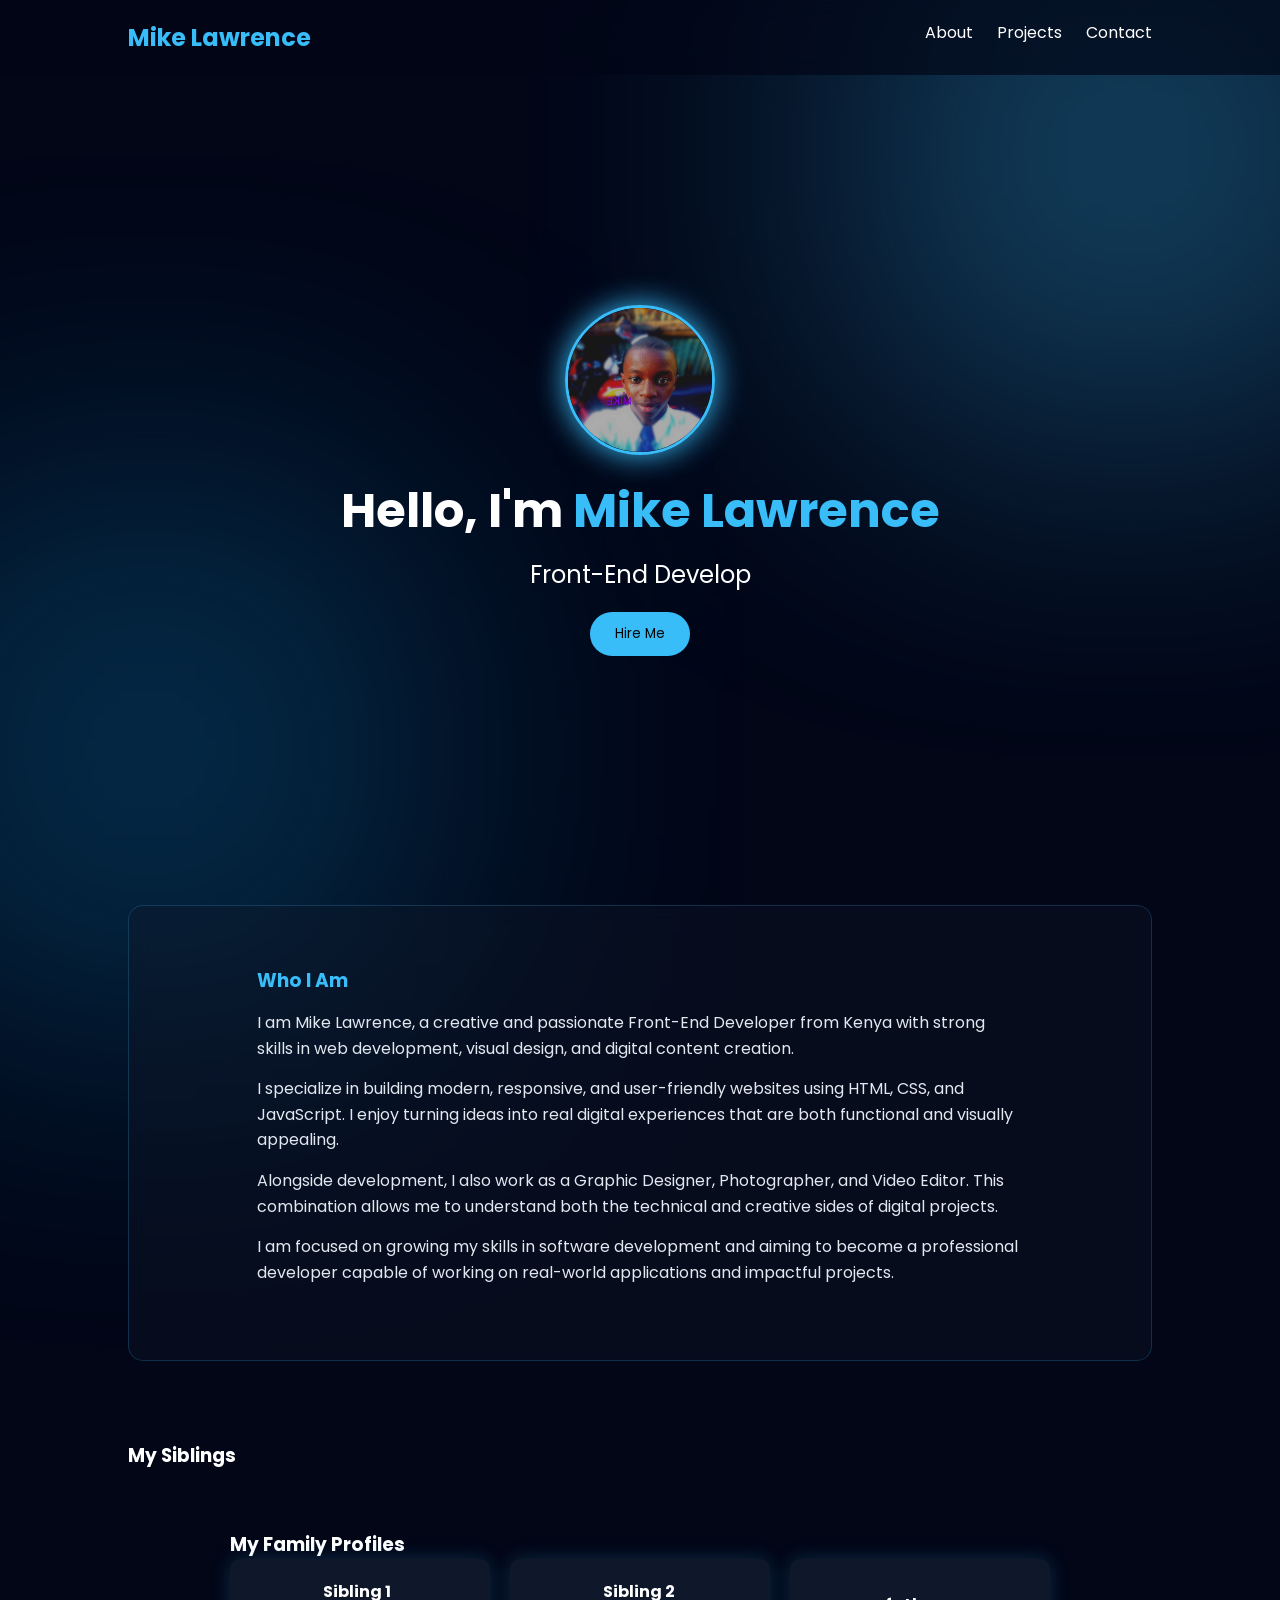
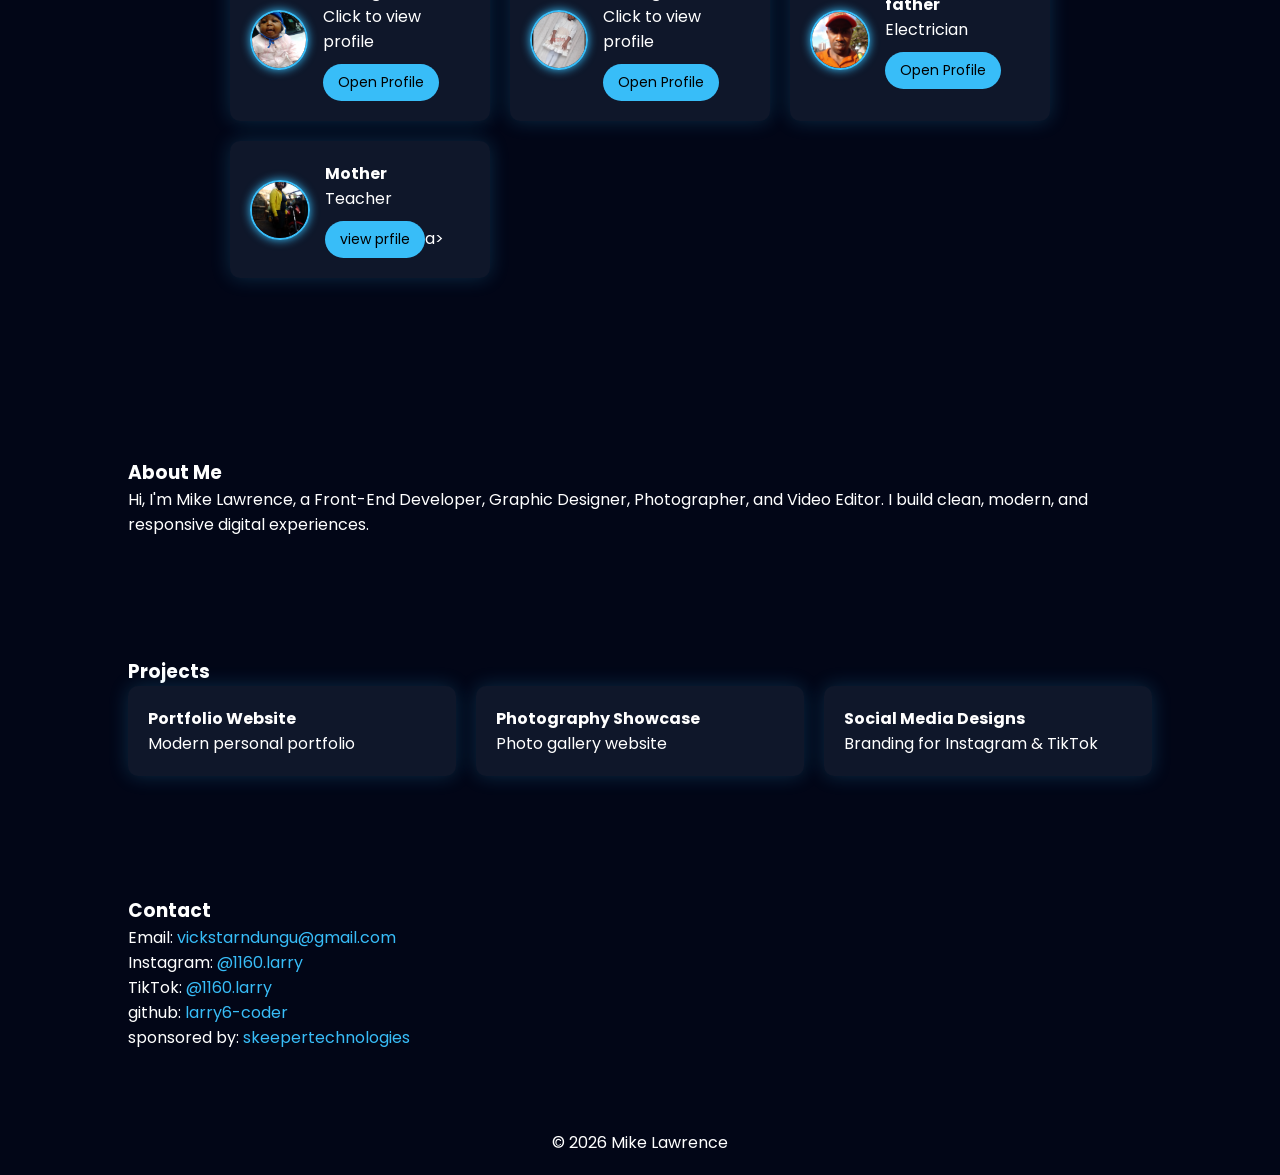
<file: portfolio.html>
<!DOCTYPE html>
<html lang="en">
<head>
<meta charset="UTF-8">
<meta name="viewport" content="width=device-width, initial-scale=1.0">
<title>Mike Lawrence | Portfolio</title>

<link rel="stylesheet" href="style.css">
<link href="https://fonts.googleapis.com/css2?family=Poppins:wght@300;600&display=swap" rel="stylesheet">
</head>

<body>

<nav>
<h1>Mike Lawrence</h1>
<div>
<a href="#about">About</a>
<a href="#projects">Projects</a>
<a href="#contact">Contact</a>
</div>
</nav>

<section class="hero">
<img src="profile pic.jpg" alt="Mike Lawrence" class="profile-img">

<h2>Hello, I'm <span>Mike Lawrence</span></h2>
<p id="typing"></p>

<button onclick="scrollToContact()">Hire Me</button>
</section>

<section id="whoami">
  <h3>Who I Am</h3>

  <p>
    I am Mike Lawrence, a creative and passionate Front-End Developer from Kenya with strong skills in web development, visual design, and digital content creation.
  </p>

  <p>
    I specialize in building modern, responsive, and user-friendly websites using HTML, CSS, and JavaScript. I enjoy turning ideas into real digital experiences that are both functional and visually appealing.
  </p>

  <p>
    Alongside development, I also work as a Graphic Designer, Photographer, and Video Editor. This combination allows me to understand both the technical and creative sides of digital projects.
  </p>

  <p>
    I am focused on growing my skills in software development and aiming to become a professional developer capable of working on real-world applications and impactful projects.
  </p>
</section>

<section id="siblings">
  <h3>My Siblings</h3>

  <div class="projects">

    <section id="siblings">
  <h3>My Family Profiles</h3>

  <div class="projects">

    <div class="card profile-card">
      <img src="sibling1.jpg.jpg" alt="Sibling 1">
      <div>
        <h4>Sibling 1</h4>
        <p>Click to view profile</p>
        <a href="sibling1.html">Open Profile</a>
      </div>
    </div>

    <div class="card profile-card">
      <img src="sibling2.jpg.jpg" alt="sibling1">
      <div>
        <h4>Sibling 2</h4>
        <p>Click to view profile</p>
        <a href="sibling2.html">Open Profile</a>
      </div>
    </div>

    <div class="card profile-card">
      <img src="father.jpg.jpg" alt="Father">
      <div>
        <h4>father</h4>
        <p>Electrician</p>
        <a href="sibling4.html">Open Profile</a>
      </div>
    </div>

    <div class="card profile-card">
      <img src="mother.jpg.jpg" alt="Mother">
      <div>
        <h4>Mother</h4>
        <p>Teacher</p>
        <a href="sibling3.html">view prfile </a>a>
      </div>
    </div>

  </div>
</section>

  </div>
</section>

<section id="about">
<h3>About Me</h3>
<p>
Hi, I'm Mike Lawrence, a Front-End Developer, Graphic Designer, Photographer, and Video Editor.
I build clean, modern, and responsive digital experiences.
</p>
</section>

<section id="projects">
<h3>Projects</h3>

<div class="projects">
<div class="card">
<h4>Portfolio Website</h4>
<p>Modern personal portfolio</p>
</div>

<div class="card">
<h4>Photography Showcase</h4>
<p>Photo gallery website</p>
</div>

<div class="card">
<h4>Social Media Designs</h4>
<p>Branding for Instagram & TikTok</p>
</div>
</div>

</section>

<section id="contact">
<h3>Contact</h3>
<p>Email: <a href="mailto:vickstarndungu@gmail.com">vickstarndungu@gmail.com</a></p>
<p>Instagram: <a href="https://instagram.com/1160.larry">@1160.larry</a></p>
<p>TikTok: <a href="https://tiktok.com/@1160.larry">@1160.larry</a></p>
<p>github: <a href="https://github.com/larry6-coder.">larry6-coder</a></p>
<p>sponsored by: <a href="https:skeepertechnologies.com">skeepertechnologies</a></p>
</section>

<footer>
<p>© 2026 Mike Lawrence</p>
</footer>

<script src="script.js"></script>
</body>
</html>
</file>
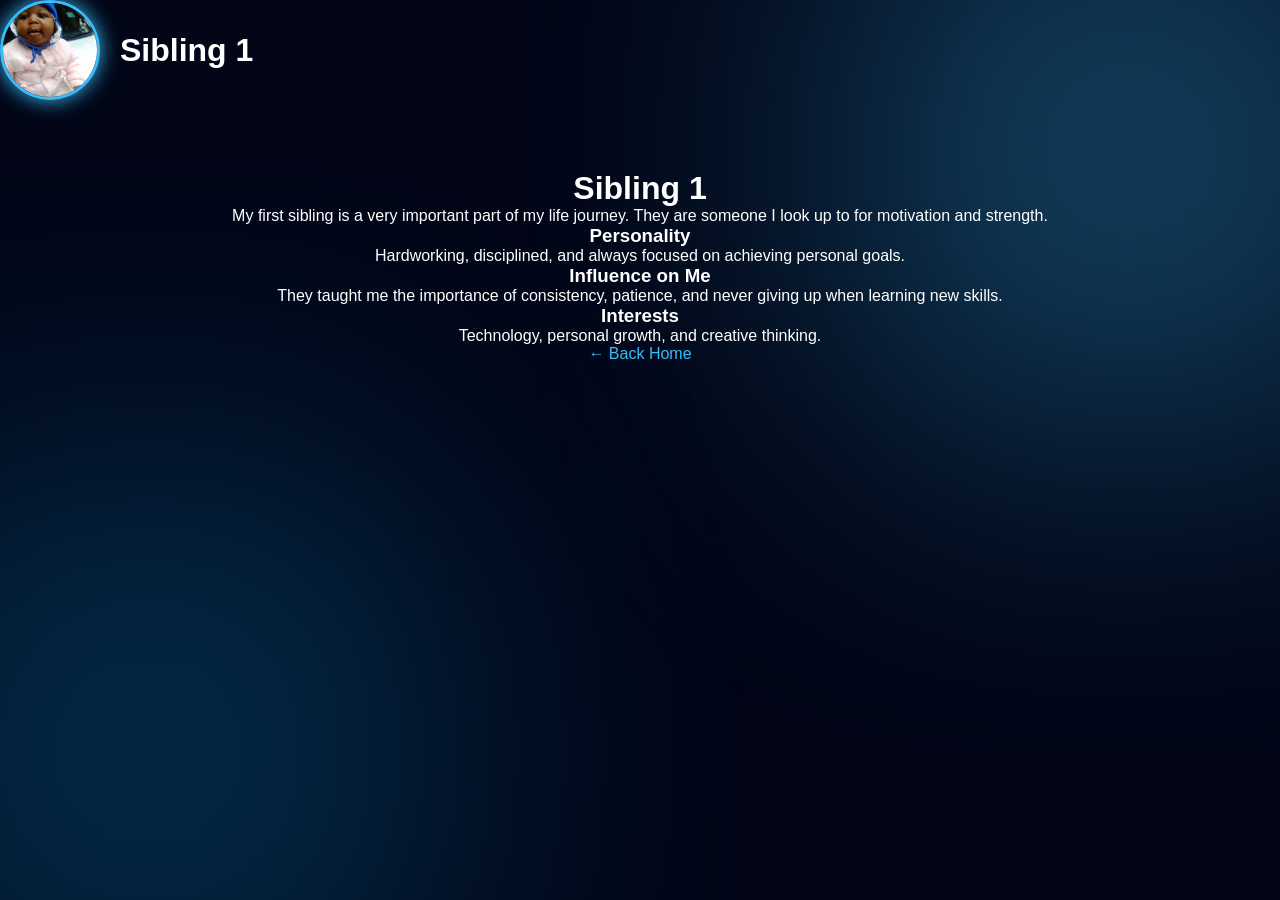
<file: sibling1.html>
<!DOCTYPE html>
<html lang="en">
<head>
<meta charset="UTF-8">
<title>Sibling 1 Profile</title>
<link rel="stylesheet" href="style.css">
</head>

<body>
    <div class="profile-header">
  <img src="sibling1.jpg.jpg" alt="Sibling1">
  <h1>Sibling 1</h1>
</div>

<div style="text-align:center; padding:50px;">

<h1>Sibling 1</h1>

<p>
My first sibling is a very important part of my life journey. They are someone I look up to for motivation and strength.
</p>

<h3>Personality</h3>
<p>
Hardworking, disciplined, and always focused on achieving personal goals.
</p>

<h3>Influence on Me</h3>
<p>
They taught me the importance of consistency, patience, and never giving up when learning new skills.
</p>

<h3>Interests</h3>
<p>
Technology, personal growth, and creative thinking.
</p>

<a href="index.html" style="color:#38bdf8;">← Back Home</a>

</div>

</body>
</html>
</file>
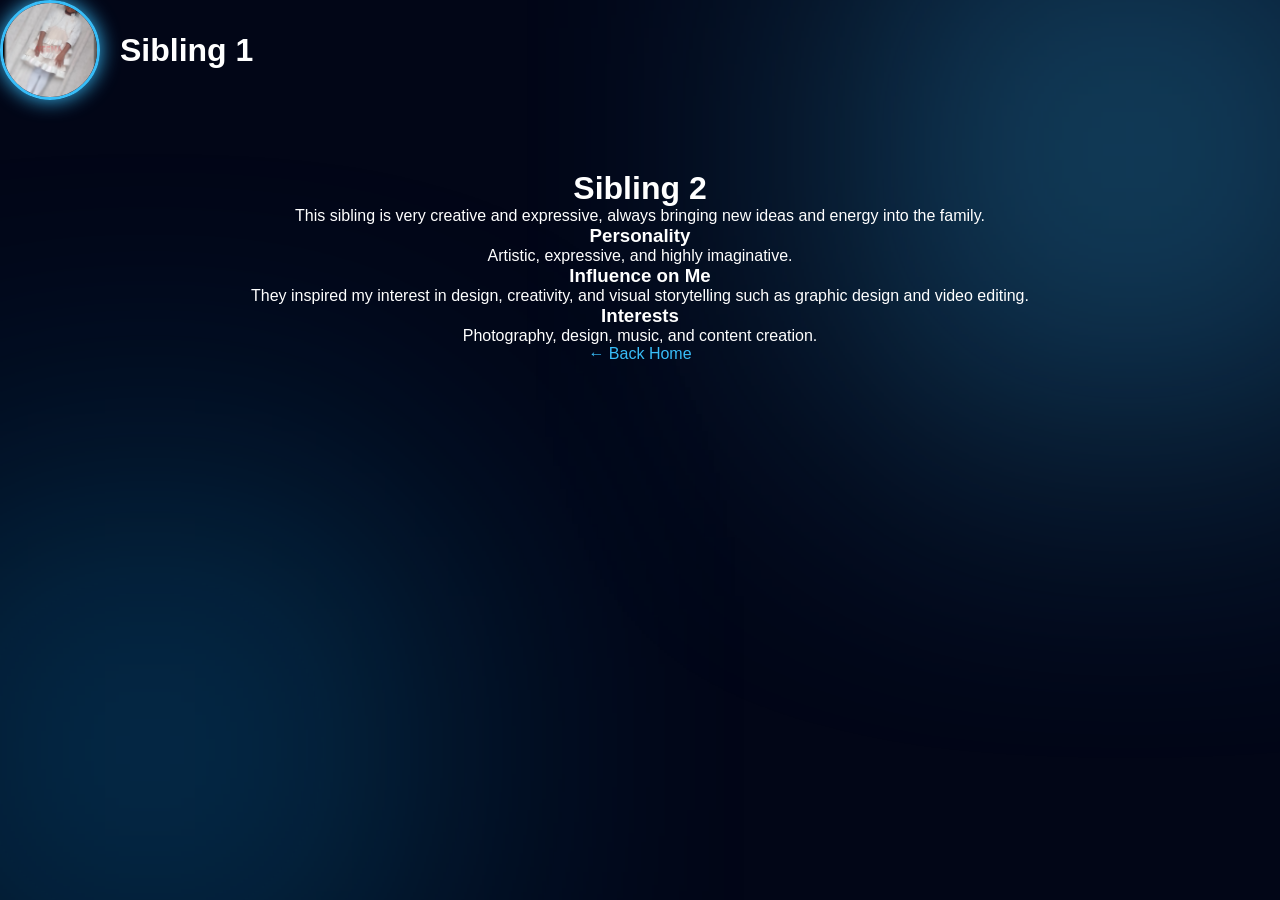
<file: sibling2.html>
<!DOCTYPE html>
<html lang="en">
<head>
<meta charset="UTF-8">
<title>Sibling 1 Profile</title>
<link rel="stylesheet" href="style.css">
</head>

<body>
    <div class="profile-header">
  <img src="sibling2.jpg.jpg" alt="Sibling 1">
  <h1>Sibling 1</h1>
</div>

<div style="text-align:center; padding:50px;">

<h1>Sibling 2</h1>

<p>
This sibling is very creative and expressive, always bringing new ideas and energy into the family.
</p>

<h3>Personality</h3>
<p>
Artistic, expressive, and highly imaginative.
</p>

<h3>Influence on Me</h3>
<p>
They inspired my interest in design, creativity, and visual storytelling such as graphic design and video editing.
</p>

<h3>Interests</h3>
<p>
Photography, design, music, and content creation.
</p>
<a href="index.html" style="color:#38bdf8;">← Back Home</a>

</div>

</body>
</html>
</file>
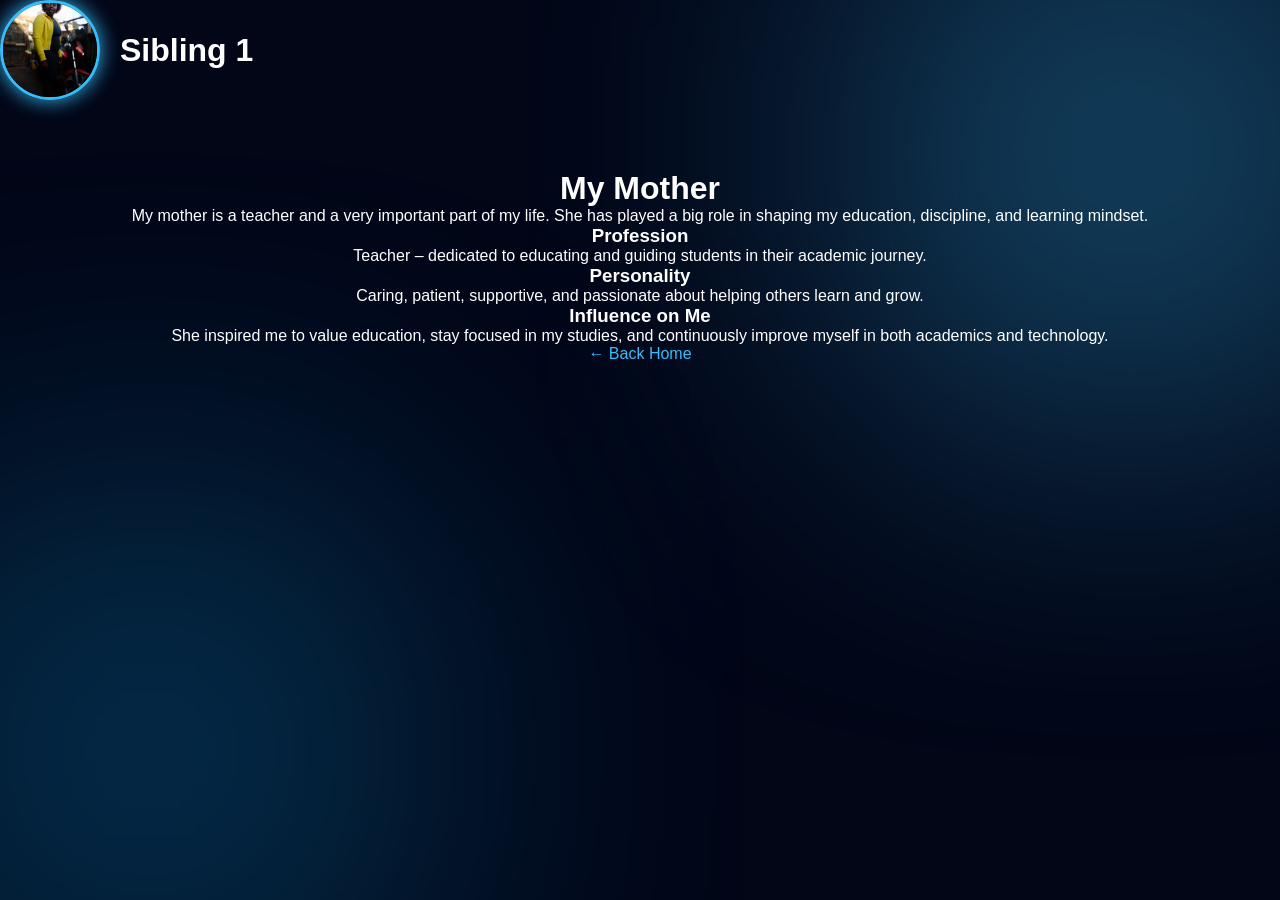
<file: sibling3.html>
<!DOCTYPE html>
<html lang="en">
<head>
<meta charset="UTF-8">
<title>Sibling 1 Profile</title>
<link rel="stylesheet" href="style.css">
</head>

<body>
    <div class="profile-header">
  <img src="mother.jpg.jpg" alt="Sibling 1">
  <h1>Sibling 1</h1>
</div>

<div style="text-align:center; padding:50px;">

<h1>My Mother</h1>

<p>
My mother is a teacher and a very important part of my life. She has played a big role in shaping my education, discipline, and learning mindset.
</p>

<h3>Profession</h3>
<p>
Teacher – dedicated to educating and guiding students in their academic journey.
</p>

<h3>Personality</h3>
<p>
Caring, patient, supportive, and passionate about helping others learn and grow.
</p>

<h3>Influence on Me</h3>
<p>
She inspired me to value education, stay focused in my studies, and continuously improve myself in both academics and technology.
</p>

<a href="index.html" style="color:#38bdf8;">← Back Home</a>

</div>

</body>
</html>
</file>
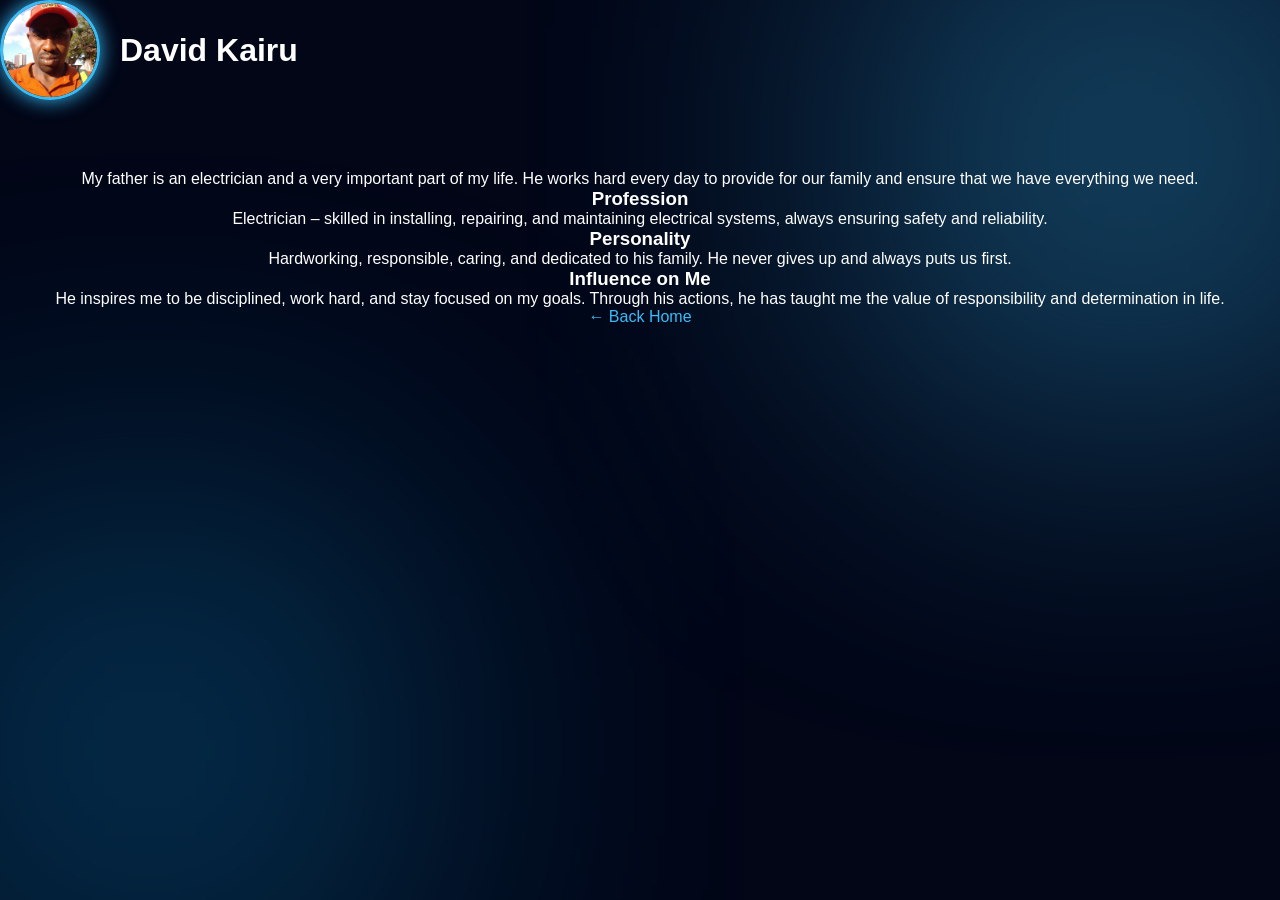
<file: sibling4.html>
<!DOCTYPE html>
<html lang="en">
<head>
<meta charset="UTF-8">
<title>Sibling 1 Profile</title>
<link rel="stylesheet" href="style.css">
</head>

<body>
    <div class="profile-header">
  <img src="father.jpg.jpg" alt="Sibling 1">
  <h1>David Kairu</h1>
</div>

<div style="text-align:center; padding:50px;">

 <p>
    My father is an electrician and a very important part of my life. He works 
    hard every day to provide for our family and ensure that we have everything 
    we need.
  </p>

  <h3>Profession</h3>
  <p>
    Electrician – skilled in installing, repairing, and maintaining electrical 
    systems, always ensuring safety and reliability.
  </p>

  <h3>Personality</h3>
  <p>
    Hardworking, responsible, caring, and dedicated to his family. He never 
    gives up and always puts us first.
  </p>

  <h3>Influence on Me</h3>
  <p>
    He inspires me to be disciplined, work hard, and stay focused on my goals. 
    Through his actions, he has taught me the value of responsibility and 
    determination in life.
  </p>

<a href="index.html" style="color:#38bdf8;">← Back Home</a>

</div>

</body>
</html>
</file>
<file: style.css>
*{
  margin:0;
  padding:0;
  box-sizing:border-box;
  font-family:'Poppins', sans-serif;
}

/* BACKGROUND */
body{
  background:#020617;
  color:white;
  position:relative;
  min-height:100vh;
  overflow-x:hidden;
}

/* BLUE GLOW TOP */
body::before{
  content:"";
  position:fixed;
  width:500px;
  height:500px;
  background:#38bdf8;
  top:-100px;
  right:-100px;
  filter:blur(150px);
  opacity:0.4;
  z-index:-1;
}

/* BLUE GLOW BOTTOM */
body::after{
  content:"";
  position:fixed;
  width:500px;
  height:500px;
  background:#0ea5e9;
  bottom:-100px;
  left:-100px;
  filter:blur(150px);
  opacity:0.3;
  z-index:-1;
}

/* NAV */
nav{
  display:flex;
  justify-content:space-between;
  padding:20px 10%;
  background:rgba(2,6,23,0.7);
  backdrop-filter:blur(10px);
}

nav h1{
  color:#38bdf8;
}

nav a{
  color:white;
  margin-left:20px;
  text-decoration:none;
}

/* HERO */
.hero{
  height:90vh;
  display:flex;
  flex-direction:column;
  justify-content:center;
  align-items:center;
  text-align:center;
}

.hero h2{
  font-size:3rem;
}

.hero span{
  color:#38bdf8;
}

#typing{
  margin-top:10px;
  font-size:1.5rem;
}

/* PROFILE IMAGE */
.profile-img{
  width:150px;
  height:150px;
  border-radius:50%;
  object-fit:cover;
  border:3px solid #38bdf8;
  box-shadow:0 0 30px #38bdf8;
  margin-bottom:20px;
}

/* BUTTON */
button{
  margin-top:20px;
  padding:12px 25px;
  border:none;
  background:#38bdf8;
  color:black;
  border-radius:25px;
  cursor:pointer;
}

/* SECTIONS */
section{
  padding:60px 10%;
}

/* PROJECTS */
.projects{
  display:grid;
  grid-template-columns:repeat(auto-fit,minmax(250px,1fr));
  gap:20px;
}

.card{
  background:#0f172a;
  padding:20px;
  border-radius:10px;
  box-shadow:0 0 20px rgba(56,189,248,0.2);
  transition:0.3s;
}

.card:hover{
  transform:translateY(-10px);
}

/* LINKS */
a{
  color:#38bdf8;
  text-decoration:none;
}

/* FOOTER */
footer{
  text-align:center;
  padding:20px;
  background:#020617;
}
/* WHO AM I SECTION */
#whoami{
  padding:60px 10%;
  background:rgba(15,23,42,0.4);
  border-radius:15px;
  margin:20px 10%;
  backdrop-filter:blur(10px);
  border:1px solid rgba(56,189,248,0.2);
}

#whoami h3{
  color:#38bdf8;
  margin-bottom:15px;
}

#whoami p{
  margin-bottom:15px;
  line-height:1.6;
  color:#e2e8f0;
}
.card a{
  display:inline-block;
  margin-top:10px;
  color:black;
  background:#38bdf8;
  padding:8px 15px;
  border-radius:20px;
  text-decoration:none;
  font-size:14px;
}

.card a:hover{
  transform:scale(1.05);
}
.profile-card{
  display:flex;
  align-items:center;
  gap:15px;
}

.profile-card img{
  width:60px;
  height:60px;
  border-radius:50%;
  object-fit:cover;
  border:2px solid #38bdf8;
  box-shadow:0 0 10px #38bdf8;
}
.profile-header{
  display:flex;
  align-items:center;
  gap:20px;
  margin-bottom:20px;
}

.profile-header img{
  width:100px;
  height:100px;
  border-radius:50%;
  object-fit:cover;
  border:3px solid #38bdf8;
  box-shadow:0 0 20px #38bdf8;
}
</file>
